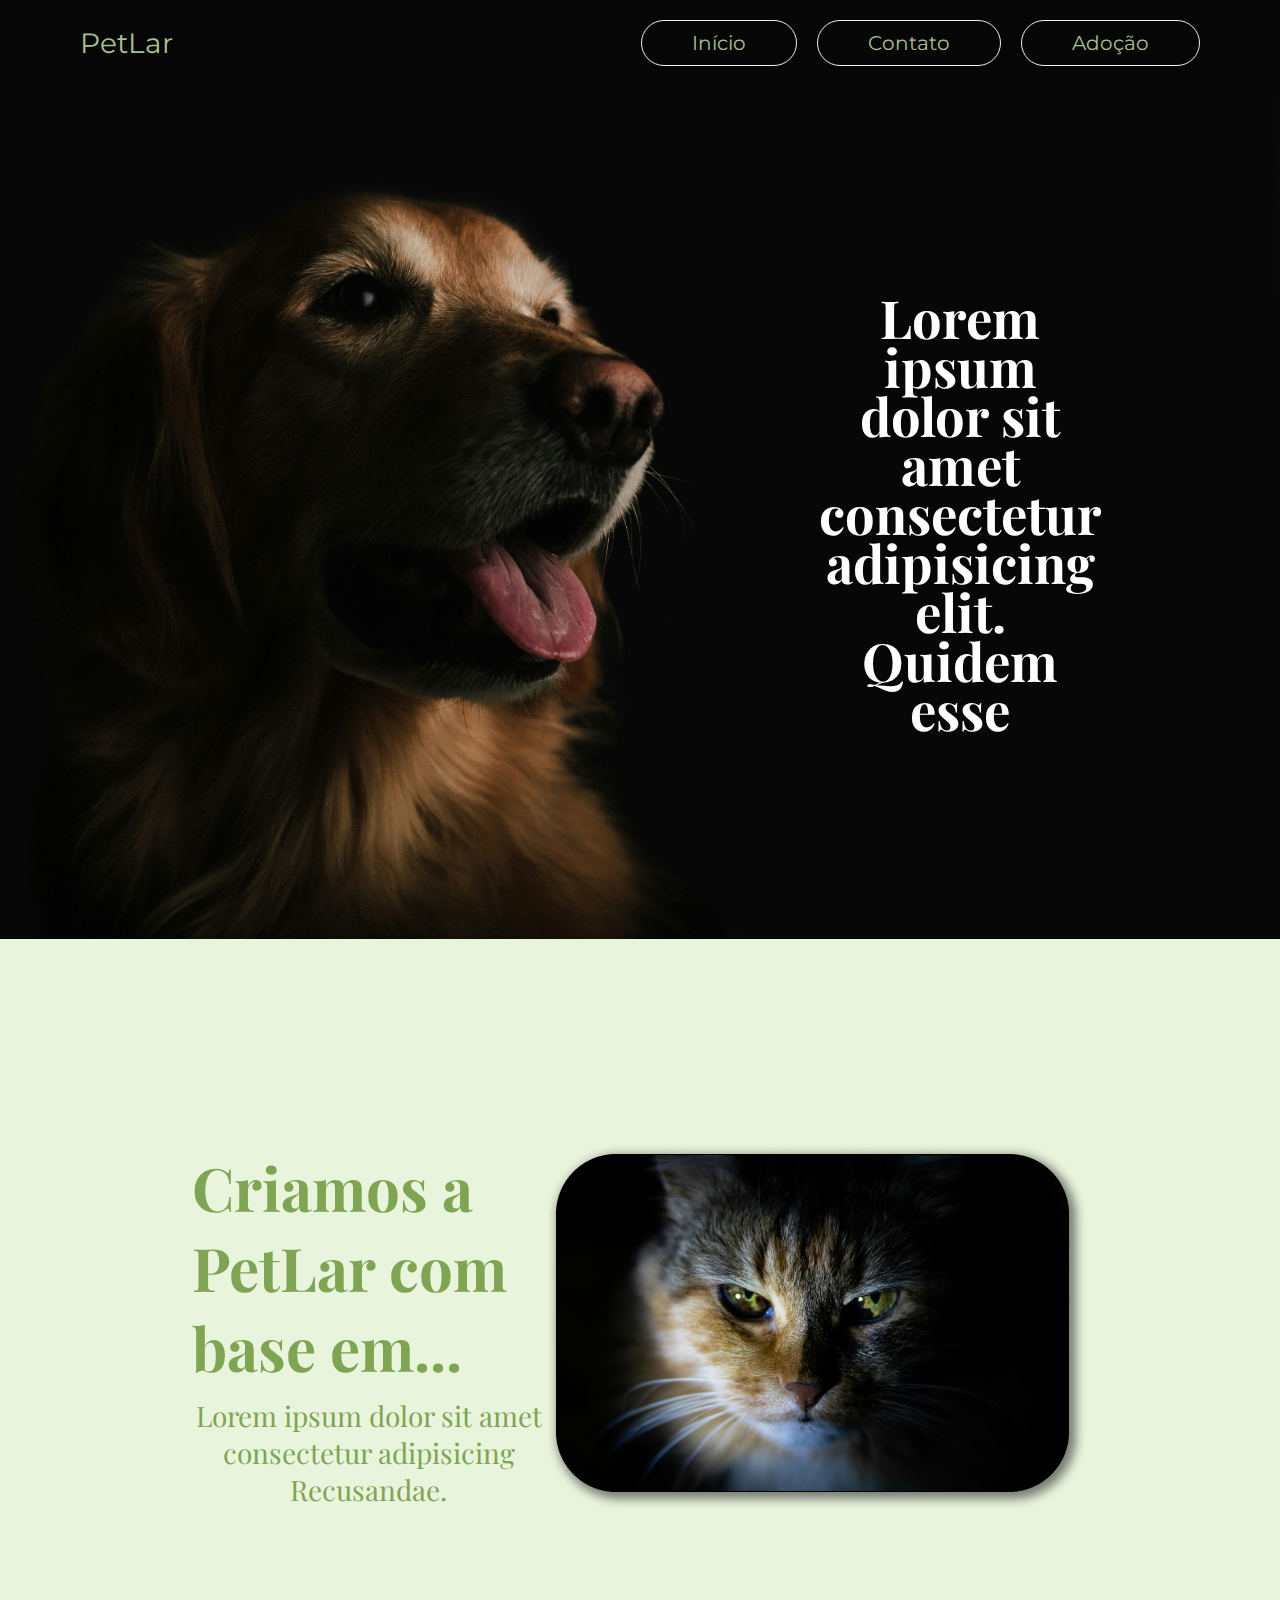
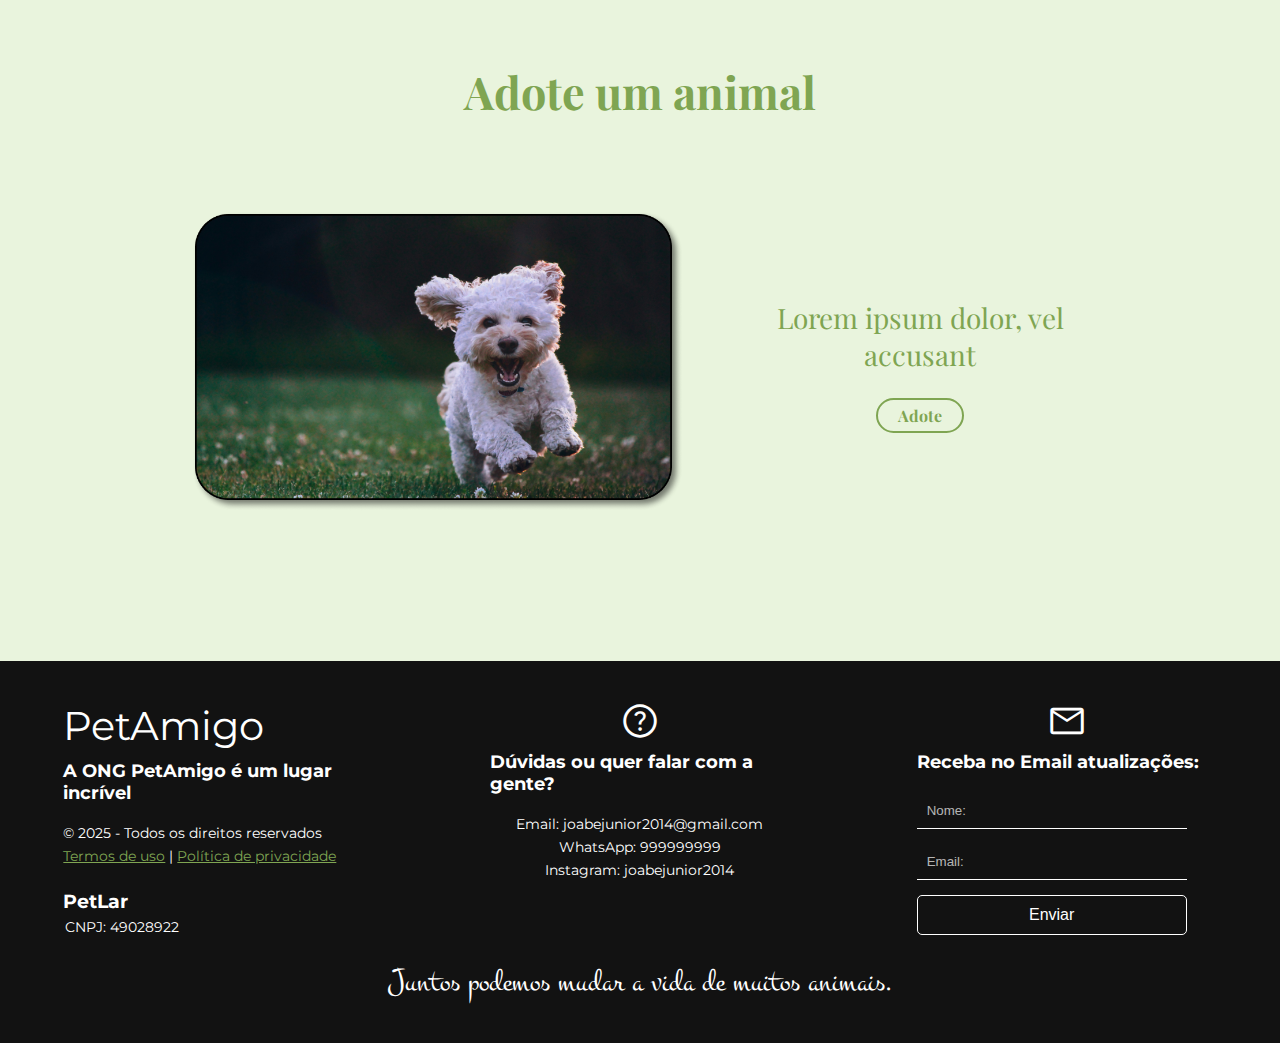
<file: Pet-Amigo-main/pages/index.html>
<!DOCTYPE html>
<html lang="pt-BR">

<head>
    <meta charset="UTF-8">
    <link rel="stylesheet" href="../style.css">

    <!-- Importe de Icones e fontes -->
    <link href="https://fonts.googleapis.com/css2?family=Roboto:wght@400;700&family=Material+Symbols+Outlined"
        rel="stylesheet">
    <link rel="preconnect" href="https://fonts.googleapis.com">
    <link rel="preconnect" href="https://fonts.gstatic.com" crossorigin>
    <link
        href="https://fonts.googleapis.com/css2?family=Montez&family=Montserrat:ital,wght@0,100..900;1,100..900&family=Playfair+Display:ital,wght@0,400..900;1,400..900&display=swap"
        rel="stylesheet">

    <title>Pet Amigo</title>
</head>

<body>

    <header>
        <nav>
            <div class="nav-container">
                <a class="logo">PetLar</a>
                <div class="pages">
                    <a href="index.html" class="button">Início</a>
                    <a href="contato.html" class="button">Contato</a>
                    <a href="adocao.html" class="button">Adoção</a>
                </div>
            </div>
        </nav>
    </header>

    <main>

        <section class="banner-index-container">

            <div class="banner-index">

                <img src="../assets/Página Principal/Img_Banner (1).jpg" alt="Banner Index">

                <div class="index-text" >
                    <h2>Lorem ipsum dolor sit amet consectetur adipisicing elit. Quidem esse</h2>
                </div>

            </div>

        </section>

        <section class="content-index-container">

            <div class="content-cat-container">

                <div class="content-text">
                    <h2>Criamos a PetLar com base em...</h2>

                    <p>Lorem ipsum dolor sit amet consectetur adipisicing  Recusandae.</p>

                </div>

                <img src="../assets/IMG-CAT.png" alt="IMG-CAT">

            </div>

            <div class="content-dog-container">

                <h3>Adote um animal</h3>

                <div class="content-dog">

                    <img src="/Pet-Amigo-main/assets/Img_Adoção (1).png" alt="Gato acho melhor">

                    <div class="content-text">
                        <p>Lorem ipsum dolor, vel accusant</p>

                        <a href="contato.html">Adote</a>

                    </div>

                </div>

            </div>

        </section>

    </main>

    <footer>
        <div class="footer-info">
            <div class="sobre">
                <a class="logo-footer">PetAmigo</a>
                <h1>A ONG PetAmigo é um lugar incrível</h1>
                <p>&copy; 2025 - Todos os direitos reservados</p>
                <p><a href="#" target="_blank" id="termos-footer">Termos de uso</a> | <a href="#" target="_blank"
                        id="termos-footer">Política de privacidade</a></p>
                <div class="dados-ong">
                    <h3>PetLar</h3>
                    <p>CNPJ: 49028922</p>
                </div>
            </div>
            <div class="duvidas">
                <span class="material-symbols-outlined">help</span>
                <h1>Dúvidas ou quer falar com a gente?</h1>
                <p>Email: joabejunior2014@gmail.com</p>
                <p>WhatsApp: 999999999</p>
                <p>Instagram: joabejunior2014</p>
            </div>
            <div class="atualizacoes">
                <span class="material-symbols-outlined">mail</span>
                <h1>Receba no Email atualizações:</h1>
                <form class="form-footer">
                    <div class="layoutFooter">
                        <input type="text" name="nome" placeholder="Nome:">
                        <input type="email" name="email" placeholder="Email:">
                    </div>
                    <button type="submit">Enviar</button>
                </form>

            </div>
        </div>
        <h3 id="frase">Juntos podemos mudar a vida de muitos animais.</h3>
    </footer>

</body>

</html>
</file>
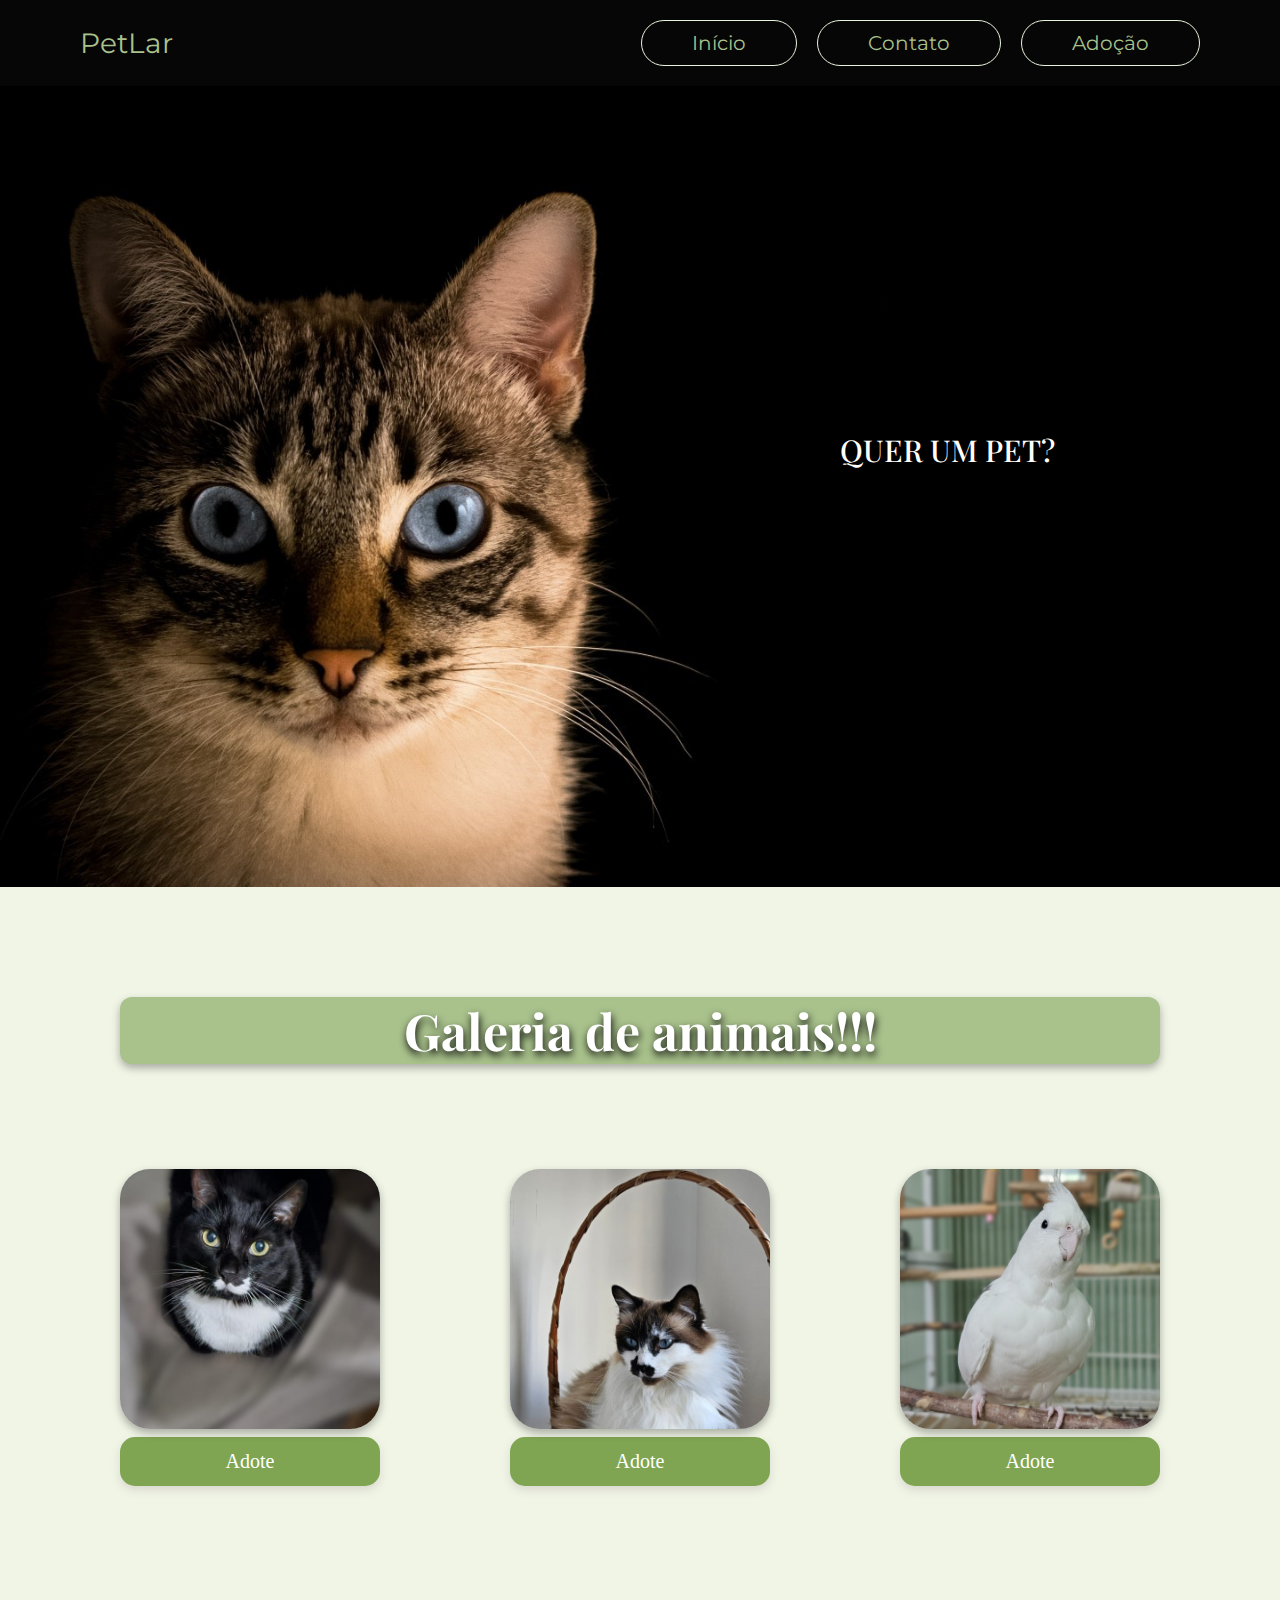
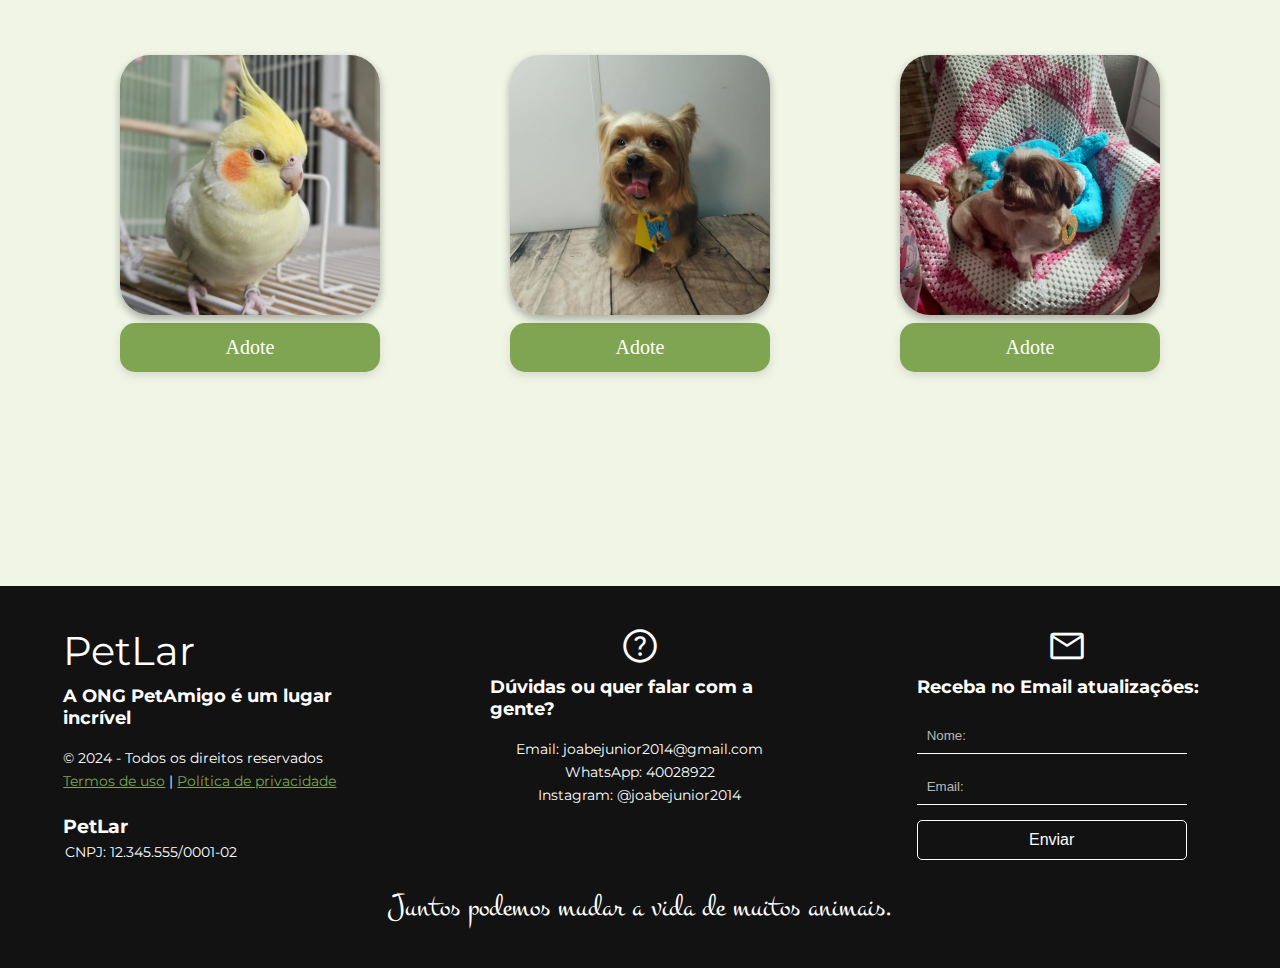
<file: Pet-Amigo-main/pages/adocao.html>
<!DOCTYPE html>
<html lang="pt-br">

<head>
  <meta charset="UTF-8">
  <meta name="viewport" content="width=device-width, initial-scale=1.0">
  <link rel="stylesheet" href="../style.css">

  <!-- Links de Ícones e fontes -->
  <link href="https://fonts.googleapis.com/css2?family=Roboto:wght@400;700&family=Material+Symbols+Outlined" rel="stylesheet">
  <link rel="preconnect" href="https://fonts.googleapis.com">
  <link rel="preconnect" href="https://fonts.gstatic.com" crossorigin>
  <link href="https://fonts.googleapis.com/css2?family=Montez&family=Montserrat:ital,wght@0,100..900;1,100..900&family=Playfair+Display:ital,wght@0,400..900;1,400..900&display=swap" rel="stylesheet">

  <title>Adoção - PetLar</title>
</head>

<body>
  <header>
    <nav>
      <div class="nav-container">
        <a class="logo">PetLar</a>
        <div class="pages">
          <a href="index.html" class="button">Início</a>
          <a href="contato.html" class="button">Contato</a>
          <a href="adocao.html" class="button">Adoção</a>
        </div>
      </div>
    </nav>
  </header>

  <section class="banner-adocao-container">
    <div class="banner-adocao">
      <img src="../assets/Img_Adoção02.jpg" alt="Adoção_banner">
      <div class="banner-sobreposicao">
        <span>QUER UM PET?</span>
      </div>
    </div>
  </section>

  <section class="galeria-animais-container">
    <div class="galeria-area">
      <h2>Galeria de animais!!!</h2>

      <div class="galeria-animal">
        <div class="galeria-animal"><img src="../assets/Img_Animal_Oliver.jpeg" alt=""></div>
        <div class="galeria-animal"><img src="../assets/Img_Animal_Princesa.jpeg" alt=""></div>
        <div class="galeria-animal"><img src="../assets/Img_Animal_Suelen.jpeg" alt=""></div>
        <a href="contato.html" class="btn-adote">Adote</a>
        <a href="contato.html" class="btn-adote">Adote</a>
        <a href="contato.html" class="btn-adote">Adote</a>
      </div>


      <div class="galeria-animal">
        <div class="galeria-animal"><img src="../assets/Img_Animal_Bernardo.jpeg" alt=""></div>
        <div class="galeria-animal"><img src="../assets/Img_Animal_Logan.jpeg" alt=""></div>
        <div class="galeria-animal"><img src="../assets/Img_Animal_Marlon.jpeg" alt=""></div>
        <a href="contato.html" class="btn-adote">Adote</a>
        <a href="contato.html" class="btn-adote">Adote</a>
        <a href="contato.html" class="btn-adote">Adote</a>

      </div>

  </section>

  <footer>
    <div class="footer-info">
      <div class="sobre">
        <a class="logo-footer">PetLar</a>
        <h1>A ONG PetAmigo é um lugar incrível</h1>
        <p>&copy; 2024 - Todos os direitos reservados</p>
        <p><a href="#" target="_blank" id="termos-footer">Termos de uso</a> | <a href="#" target="_blank" id="termos-footer">Política de privacidade</a></p>
        <div class="dados-ong">
          <h3>PetLar</h3>
          <p>CNPJ: 12.345.555/0001-02</p>
        </div>
      </div>
      <div class="duvidas">
        <span class="material-symbols-outlined">help</span>
        <h1>Dúvidas ou quer falar com a gente?</h1>
        <p>Email: joabejunior2014@gmail.com</p>
        <p>WhatsApp: 40028922</p>
        <p>Instagram: @joabejunior2014</p>
      </div>
      <div class="atualizacoes">
        <span class="material-symbols-outlined">mail</span>
        <h1>Receba no Email atualizações:</h1>
        <form class="form-footer">
          <div class="layoutFooter">
            <input type="text" name="nome" placeholder="Nome:">
            <input type="email" name="email" placeholder="Email:">
          </div>
          <button type="submit">Enviar</button>
        </form>

      </div>
    </div>
    <h3 id="frase">Juntos podemos mudar a vida de muitos animais.</h3>
  </footer>
</body>

</html>
</file>
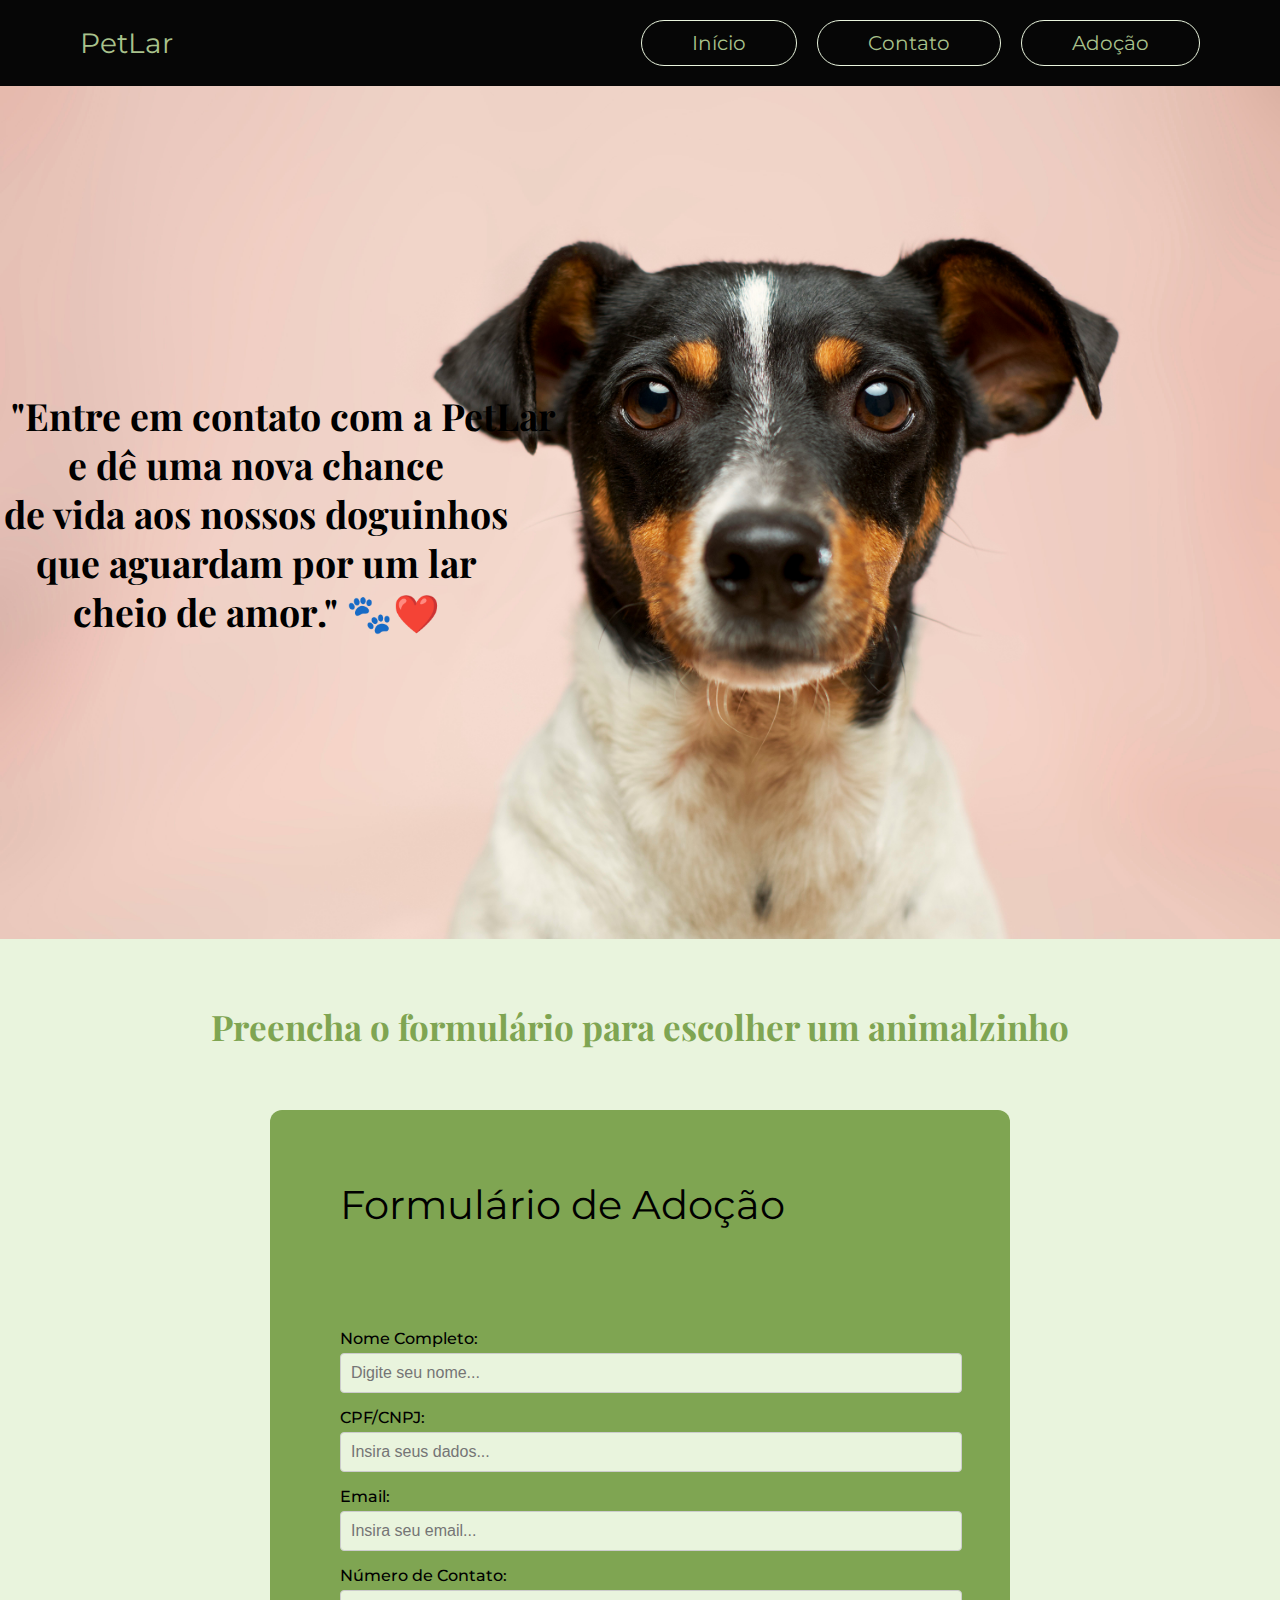
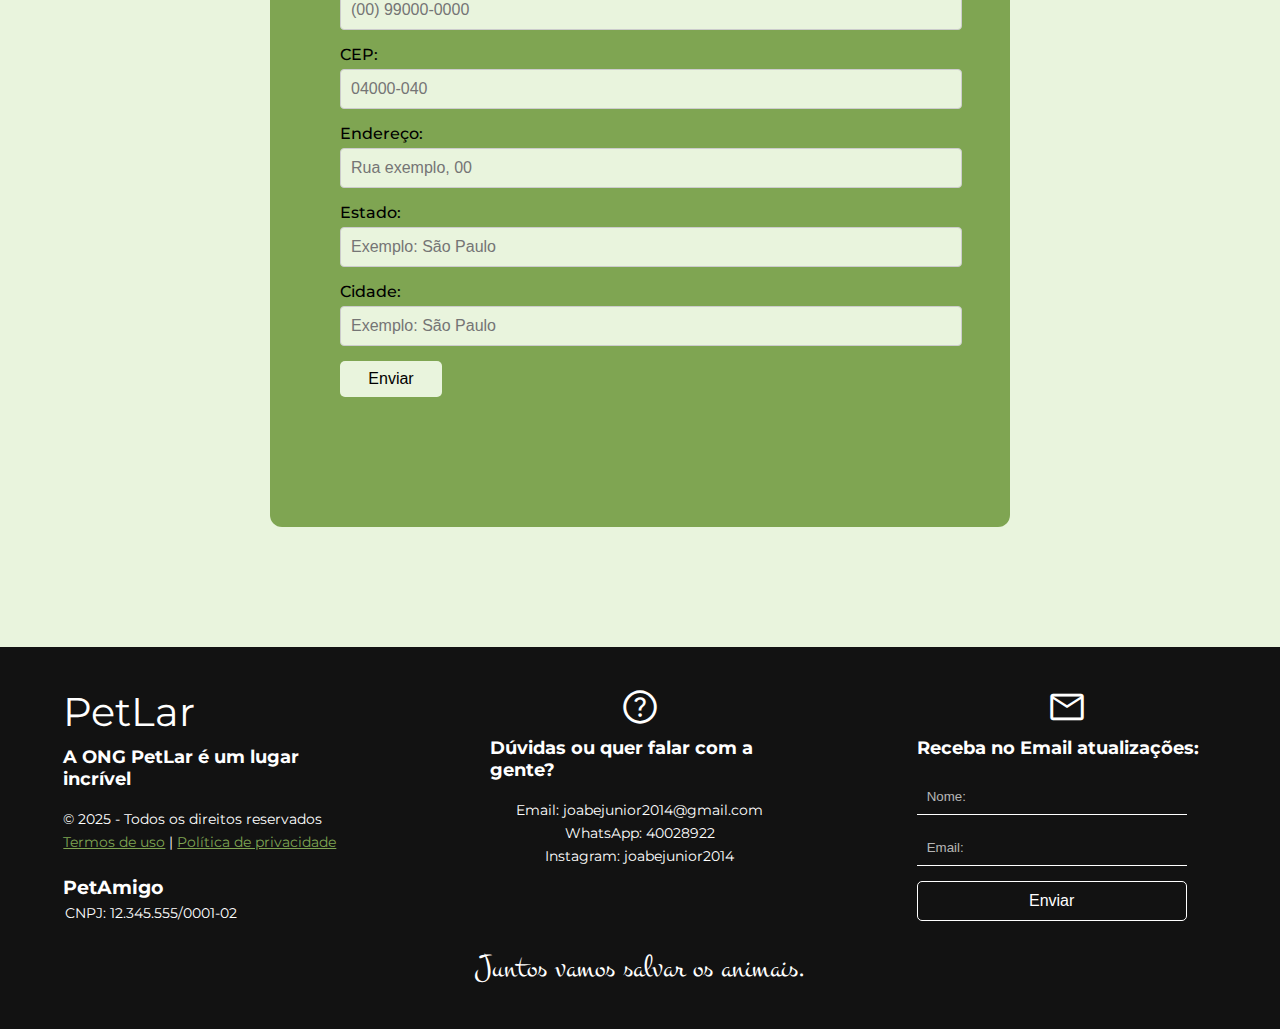
<file: Pet-Amigo-main/pages/contato.html>
<!DOCTYPE html>
<html lang="pt-br">
<head>
    <meta charset="UTF-8">
    <meta name="viewport" content="width=device-width, initial-scale=1.0">
    <link rel="stylesheet" href="../style.css">

    <!-- Importe de Icones e fontes -->
    <link href="https://fonts.googleapis.com/css2?family=Roboto:wght@400;700&family=Material+Symbols+Outlined" rel="stylesheet">
    <link rel="preconnect" href="https://fonts.googleapis.com">
    <link rel="preconnect" href="https://fonts.gstatic.com" crossorigin>
    <link href="https://fonts.googleapis.com/css2?family=Montez&family=Montserrat:ital,wght@0,100..900;1,100..900&family=Playfair+Display:ital,wght@0,400..900;1,400..900&display=swap" rel="stylesheet">
    
    <title>Contato - PetAmigo</title>
</head>
<body>
    <header>
        <nav>
            <div class="nav-container">
                <a class="logo">PetLar</a>
                <div class="pages">
                    <a href="index.html" class="button">Início</a>
                    <a href="contato.html" class="button">Contato</a>
                    <a href="adocao.html" class="button">Adoção</a>
                </div>
            </div>
        </nav>
    </header>

    <section class="banner-contato-container">
        <div class="banner-contato">
            <img src="../assets/Img_Contato.jpg" alt="Formulario-Banner">
            <div class="overlay-text"><h2>📩 "Entre em contato com a PetLar <br> e dê uma nova chance <br> de vida aos nossos doguinhos <br> que aguardam por um lar <br> cheio de amor." 🐾❤️</h2></div>
        </div>
    </section>

    <section class="formulario-contato-container">
        <div class="forms-area">
            <h2>Preencha o formulário para escolher um animalzinho</h2>
            <div class="formulario-container">
                <div class="formulario">
                    <p>Formulário de Adoção</p>
                    <form class="formulario-contato">
                        <div class="layoutForms">
                            <label for="nome">Nome Completo:</label>
                            <input type="text" name="nome" placeholder="Digite seu nome...">
                        </div>
                        <div class="layoutForms">
                            <label for="dados">CPF/CNPJ:</label>
                            <input type="number" name="dados" placeholder="Insira seus dados...">
                        </div>
                        <div class="layoutForms">
                            <label for="email">Email:</label>
                            <input type="email" name="email" placeholder="Insira seu email...">
                        </div>
                        <div class="layoutForms">
                            <label for="telefone">Número de Contato:</label>
                            <input type="tel" name="telefone" placeholder="(00) 99000-0000">
                        </div>
                        <div class="layoutForms">
                            <label for="cep">CEP:</label>
                            <input type="number" name="cep" placeholder="04000-040">
                        </div>
                        <div class="layoutForms">
                            <label for="endereco">Endereço:</label>
                            <input type="text" name="endereco" placeholder="Rua exemplo, 00">
                        </div>
                        <div class="layoutForms">
                            <label for="estado">Estado:</label>
                            <input type="text" name="estado" placeholder="Exemplo: São Paulo">
                        </div>
                        <div class="layoutForms">
                            <label for="cidade">Cidade:</label>
                            <input type="text" name="cidade" placeholder="Exemplo: São Paulo">
                        </div>
                        <button type="submit" class="btn-enviar-formulario">Enviar</button>
                    </form>
                </div>
            </div>
        </div>
    </section>

    <footer>
        <div class="footer-info">
            <div class="sobre">
                <a class="logo-footer">PetLar</a>
                <h1>A ONG PetLar é um lugar incrível</h1>
                <p>&copy; 2025 - Todos os direitos reservados</p>
                <p><a href="#" target="_blank" id="termos-footer">Termos de uso</a> | <a href="#" target="_blank" id="termos-footer">Política de privacidade</a></p>
                <div class="dados-ong">
                    <h3>PetAmigo</h3>
                    <p>CNPJ: 12.345.555/0001-02</p>
                </div>
            </div>
            <div class="duvidas">
                <span class="material-symbols-outlined">help</span>
                <h1>Dúvidas ou quer falar com a gente?</h1>
                <p>Email: joabejunior2014@gmail.com</p>
                <p>WhatsApp: 40028922</p>
                <p>Instagram: joabejunior2014</p>
            </div>
            <div class="atualizacoes">
                <span class="material-symbols-outlined">mail</span>
                <h1>Receba no Email atualizações:</h1>
                <form class="form-footer">
                    <div class="layoutFooter">
                        <input type="text" name="nome" placeholder="Nome:">
                        <input type="email" name="email" placeholder="Email:">
                    </div>
                    <button type="submit">Enviar</button>
                </form>
    
            </div>
        </div>
        <h3 id="frase">Juntos vamos salvar os animais.</h3>
    </footer>
    
</body>
</html>
</file>
<file: Pet-Amigo-main/style.css>
* {
  margin: 0;
  padding: 0;
}

body {
  background-color: #e9f4dd;
}

header {
  font-family: "Montserrat";
  background-color: #060606;
  margin: 0;
  padding: 0;
}

body {
  background-color: #e9f4dd;
}

header {
  font-family: "Montserrat";
  background-color: #060606;
}

.nav-container {
  display: flex;
  align-items: center;
  padding: 20px 80px;
  background-color: #060606;
  justify-content: space-between;
}

/* Pagina Index style */

.banner-index {
  position: relative;
  display: inline-block;
}

.banner-index img {
  display: block;
  width: 100%;
  height: 50% auto;
  object-fit: cover;
}

.index-text {
  position: absolute;
  font-family: "Playfair Display" !important;
  top: 50%;
  left: 75%;
  transform: translate(-50%, -50%);
  color: white;
  padding: 10px 20px;
  font-size: 35px;
  font-weight: 700;
  text-align: center;
  line-height: 49px;
}

.content-index-container {
  width: 100%;
  height: auto;
  display: flex;
  flex-direction: column;
  align-items: center;
  justify-content: center;
  gap: 150px;
}

.content-cat-container {
  display: flex;
  width: 70%;
  justify-content: center;
  padding-top: 200px;
}

.content-text {
  display: flex;
  flex-direction: column;
  align-items: center;
  justify-content: center;
  height: auto;
  width: 60%;
}

.content-text h2 {
  font-size: 60px;
  color: #7fa552;
  font-family: Playfair Display;
}

.content-dog-container {
  display: flex;
  width: 70%;
  justify-content: center;
  align-items: center;
  flex-direction: column;
  gap: 90px;
  padding-bottom: 150px;
}

.content-text p {
  font-size: 28px;
  color: #7fa552;
  text-align: center;
  padding-top: 10px;
  font-family: Playfair Display;
}

.content-dog-container h3 {
  text-align: center;
  color: #7fa552;
  font-size: 45px;
  font-family: Playfair Display;
}

.content-dog {
  display: flex;
  justify-content: center;
  align-items: center;
}

.content-dog img {
  width: 600px;
  height: 300px;
  padding-right: 70px;
}

.content-text a {
  border: 2px solid #7fa552;
  padding: 5px 20px;
  border-radius: 20px;
  color: #7fa552;
  font-weight: bold;
  text-decoration: none;
  font-family: Playfair Display;
  margin-top: 25px;
  display: inline-block;
  transition: trasnform 0.3s ease;
}

.content-text a:hover {
  border: 2px solid #fff;
  color: #fff;
  background-color: #b9cea0;
  transform: scale(1.2);
}

.logo {
  color: #a9c28c;
  font-size: 28px;
}

.pages {
  display: flex;
  gap: 20px;
  /* Espaço entre os itens */
  margin: 0;
  padding: 0;
}

.logo {
  color: #a9c28c;
  font-size: 28px;
}

.pages {
  display: flex;
  gap: 20px;
  /* Espaço entre os itens */
  margin: 0;
  padding: 0;
}

.button {
  color: #a9c28c;
  text-decoration: none;
  border: 1px solid #e9f4dd;
  padding: 10px 50px;
  border-radius: 25px;
  transition: background-color 0.3s, color 0.3s;
  font-size: 20px;
}

.button:hover {
  background-color: #a9c28c;
  color: #060606;
}

.banner-contato {
  position: relative;
  display: inline-block;
}

.banner-contato img {
  display: block;
  width: 100%;
  height: 50% auto;
  object-fit: cover;
}

.overlay-text {
  position: absolute;
  font-family: "Playfair Display" !important;
  top: 50%;
  left: 20%;
  transform: translate(-50%, -50%);
  color: black;
  padding: 10px 20px;
  font-size: 25px;
  font-weight: 700;
  text-align: center;
  line-height: 49px;
}

/* Banner Style */

.banner-adocao img {
  height: 50% auto;
  display: block;
  width: 100%;
  object-fit: cover;
}

.banner-sobreposicao {
  position: absolute;
  font-family: "Playfair Display" !important;
  top: 50%;
  left: 74%;
  transform: translate(-50%, -50%);
  color: rgb(255, 255, 255);
  padding: 10px 20px;
  font-size: 30px;
  font-weight: 500;
  text-align: center;
  line-height: 49px;
}

/* Estilização do título */
.galeria-area h2 {
  background-color: #a9c28c;
  color: #ffffff;
  font-family: "Playfair Display";
  font-size: 50px;
  text-align: center;
  margin-top: 65px;
  margin-bottom: 105px;
  box-shadow: 0 4px 8px rgba(0, 0, 0, 0.3); /* Desfoque na borda */
  text-shadow: 1px 4px 8px black;
  border-radius: 12px;
}

/* Estilização dos pets */
.galeria-animais-container {
  padding: 45px;
  background-color: #f0f5e6;
  display: flex;
  justify-content: center;
}

.galeria-animal {
  display: grid;
  grid-template-columns: repeat(3, 1fr); /* 3 colunas */
  gap: 130px; /* Espaço entre os itens */
  margin-bottom: 48px;
}

.galeria-animal div {
  position: relative;
  padding-bottom: 100%; /* Isso cria uma proporção 1:1 (quadrada) */
}

.galeria-animal img {
  position: absolute;
  width: 100%;
  height: 100%;
  object-fit: cover; /* Para garantir que a imagem preencha o espaço sem distorção */
  border-radius: 30px;
  box-shadow: 20px 20px 20px rgba(0, 0, 0, 0.1);
  transition: transform 0.4s ease-in-out;
  cursor: pointer;
  box-shadow: 0 4px 8px rgba(0, 0, 0, 0.3); /* Desfoque na borda */
}
.galeria-animal img:hover {
  transform: scale(1.05);
}

/* --------------------------------------------------------------- */
/* Estilização do botão Adote */
.galeria-area button {
  background-color: #7fa552;
  padding: 13px;
  color: rgb(255, 255, 255);
  border: none;
  border-radius: 15px;
  font-size: 20px;
  cursor: pointer;
  margin-bottom: auto;
  margin-top: -170px;
  transition: transform 0.4s ease-in-out;
  border: 5xp solid black;
  box-shadow: 0 4px 8px rgba(0, 0, 0, 0.3); /* Desfoque na borda */
}
.galeria-area button:hover {
  background-color: #e9bc42;
  transform: scale(1.12);
}
.galeria-area a {
  background-color: #7fa552;
  padding: 13px;
  color: rgb(255, 255, 255);
  text-decoration: none;
  border: none;
  border-radius: 15px;
  font-size: 20px;
  cursor: pointer;
  margin-bottom: auto;
  margin-top: -170px;
  transition: transform 0.4s ease-in-out;
  border: 5xp solid black;
  box-shadow: 0 4px 8px rgba(167, 153, 153, 0.3);
  text-align: center;
}
.galeria-area a:hover {
  background-color: #e9bc42;
  transform: scale(1.12);
}

/* ------------------------------------------------------- */

/* Forms Style */

.forms-area {
  font-family: "Montserrat";
  max-width: 900px;
  margin: 60px auto;
}

.forms-area h2 {
  color: #7fa552;
  font-family: Playfair Display;
  font-size: 35px;
}

.formulario-contato-container {
  background-color: #e9f4dd;
  display: flex;
}

.formulario-container {
  padding: 70px;
  background-color: #7fa552;
  border-radius: 12px;
  max-width: 600px;
  margin: 60px auto;
}

form button {
  background-color: #e9f4dd;
  width: 17%;
  padding: 9px;
  color: rgb(0, 0, 0);
  border: none;
  border-radius: 5px;
  font-size: 16px;
  margin-right: 4%;
  cursor: pointer;
}

form button:hover {
  background-color: #a9c28c;
}

.layoutForms input {
  width: 100%;
  padding: 10px;
  border: 1px solid #ccc;
  border-radius: 4px;
  font-size: 16px;
  margin-top: 5px;
  background-color: #e9f4dd;
}

.layoutForms {
  padding-bottom: 15px;
}

.formulario p {
  padding-bottom: 40px;
  font-size: 40px;
}

.formulario-contato {
  font-weight: 500;
  font-family: "Montserrat";
  max-width: 900px;
  margin: 60px auto;
}

.forms-area h2 {
  color: #7fa552;
  font-family: Playfair Display;
  font-size: 35px;
}

.formulario-contato-container {
  background-color: #e9f4dd;
  display: flex;
}

.formulario-container {
  padding: 70px;
  background-color: #7fa552;
  border-radius: 12px;
  max-width: 600px;
  margin: 60px auto;
}

form button {
  background-color: #e9f4dd;
  width: 17%;
  padding: 9px;
  color: rgb(0, 0, 0);
  border: none;
  border-radius: 5px;
  font-size: 16px;
  margin-right: 4%;
  cursor: pointer;
}

form button:hover {
  background-color: #a9c28c;
}

.layoutForms input {
  width: 100%;
  padding: 10px;
  border: 1px solid #ccc;
  border-radius: 4px;
  font-size: 16px;
  margin-top: 5px;
  background-color: #e9f4dd;
}

.layoutForms {
  padding-bottom: 15px;
}

.formulario p {
  padding-bottom: 40px;
  font-size: 40px;
}

.formulario-contato {
  font-weight: 500;
}

/* Footer Style */

footer {
  background-color: #121212;
  color: white;
  padding: 40px 0;
  text-align: center;
}

.footer-info {
  display: flex;
  justify-content: space-around;
  align-items: flex-start;
  margin-bottom: 20px;
  font-family: "Montserrat";
}

.footer-info div {
  flex: 1;
  max-width: 300px;
  text-align: left;
}

.footer-info h1 {
  padding-bottom: 20px;
  font-size: 18px;
  padding-bottom: 20px;
  font-size: 18px;
}

.footer-info p {
  padding-bottom: 5px;
  font-size: 14px;
}

#termos-footer {
  text-decoration: underline;
  color: #7fa552;
}

.footer-info span {
  display: flex;
  flex-direction: column;
  text-align: center;
  align-items: center;
  padding-bottom: 10px;
}

#frase {
  text-align: center;
  margin-top: 20px;
  font-family: "Montez";
  font-weight: 400;
  font-size: 32px;
}

.footer-info span {
  display: flex;
  flex-direction: column;
  text-align: center;
  align-items: center;
  padding-bottom: 10px;
}

#frase {
  text-align: center;
  margin-top: 20px;
  font-family: "Montez";
  font-weight: 400;
  font-size: 32px;
}

.duvidas {
  display: flex;
  flex-direction: column;
  text-align: center;
  align-items: center;
}

.sobre,
.atualizacoes {
  text-align: left;
  text-align: left;
}

.material-symbols-outlined span,
.logo-footer {
  font-size: 40px;
  display: block;
  margin-bottom: 10px !important;
}

.material-symbols-outlined {
  font-size: 40px !important;
}

.atualizacoes form {
  display: flex;
  flex-direction: column;
}

.dados-ong {
  padding-top: 20px;
}

.dados-ong p {
  padding-top: 5px;
  padding-left: 2px;
}

.dados-ong {
  padding-top: 20px;
}

.dados-ong p {
  padding-top: 5px;
  padding-left: 2px;
}

.atualizacoes input[type="text"],
.atualizacoes input[type="email"] {
  background-color: transparent;
  border: none;
  border-bottom: 1px solid white;
  color: white;
  padding: 10px;
  margin-bottom: 15px;
  width: 250px;
}

.atualizacoes button {
  width: 270px;
}

.atualizacoes input::placeholder {
  color: rgba(255, 255, 255, 0.7);
}

.atualizacoes input:focus {
  outline: none;
  border-bottom: 1px solid lightgreen;
  background-color: transparent;
  border: none;
  border-bottom: 1px solid white;
  color: white;
  padding: 10px;
  margin-bottom: 15px;
  width: 250px;
}

.atualizacoes button {
  width: 270px;
}

.atualizacoes input::placeholder {
  color: rgba(255, 255, 255, 0.7);
}

.atualizacoes input:focus {
  outline: none;
  border-bottom: 1px solid lightgreen;
}

.atualizacoes button {
  background-color: transparent;
  border: 1px solid white;
  color: white;
  padding: 10px;
  cursor: pointer;
}

.atualizacoes button:hover {
  background-color: white;
  color: #121212;
}
</file>
